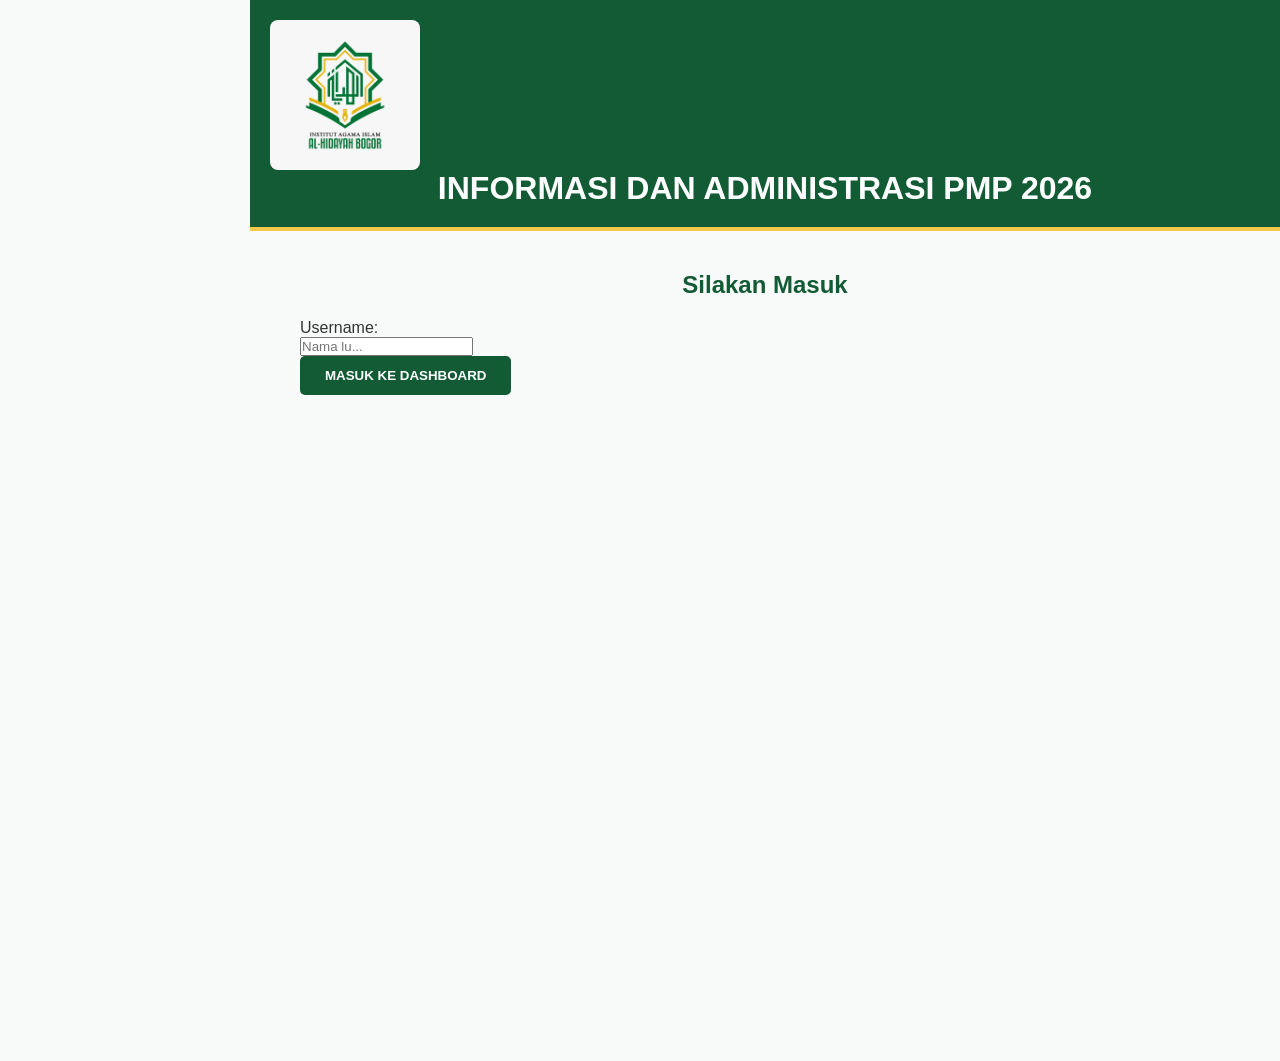
<file: index.html>
<!DOCTYPE html>
<html lang="id">
<head>
    <meta charset="UTF-8">
    <meta name="viewport" content="width=device-width, initial-scale=1.0">
    <title>Sistem Informasi PMP 2026</title>
</head>
<link rel="stylesheet" href="style.css">
<body>

    <header>
        <img src="logo_iai.jpg" alt="Logo IAI Al Hidayah" width="150">
        
        <h1>INFORMASI DAN ADMINISTRASI PMP 2026</h1>
    </header>

   <main>
    <!-- Ini kotak putihnya -->
    <div class="login-card">
        <h2 style="text-align: center; color: #125B34; margin-bottom: 20px;">Silakan Masuk</h2>
        
        <!-- Form lu di dalam kotak -->
        <form action="dashboard.html" method="POST">
            <div>
                <label for="username">Username:</label><br>
                <input type="text" id="username" placeholder="Nama lu...">
            </div>
            
            <button type="submit">MASUK KE DASHBOARD</button>
        </form>
    </div>
</main>

</body>
</html>
</file>
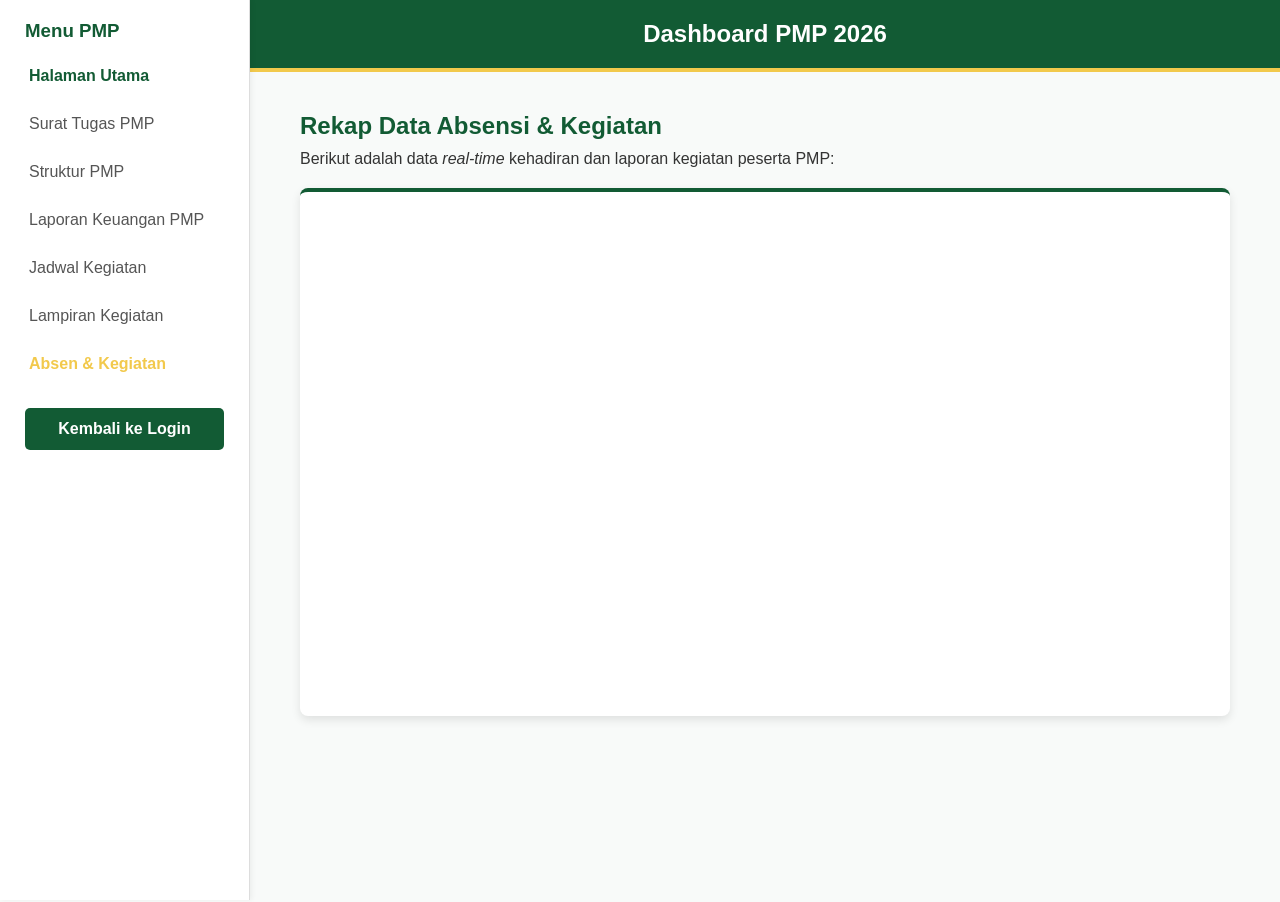
<file: absen.html>
<!DOCTYPE html>
<html lang="id">
<head>
    <link rel="stylesheet" href="style.css">
    <meta charset="UTF-8">
    <meta name="viewport" content="width=device-width, initial-scale=1.0">
    <title>Rekap Absen PMP</title>
</head>
<body>
    
    <!-- 1. SIDEBAR -->
    <nav>
        <h3 style="padding: 0 25px; margin-bottom: 10px; color: #125B34;">Menu PMP</h3>
        <ul>
            <li><a href="dashboard.html" style="font-weight: bold; color: #125B34;">Halaman Utama</a></li>
            <li><a href="surat_tugas.html">Surat Tugas PMP</a></li>
            <li><a href="struktur.html">Struktur PMP</a></li>
            <li><a href="keuangan.html">Laporan Keuangan PMP</a></li>
            <li><a href="jadwal.html">Jadwal Kegiatan</a></li>
            <li><a href="lampiran.html">Lampiran Kegiatan</a></li>
            
            <!-- Menu Absen -->
            <li><a href="absen.html" style="color: #F2C94C; font-weight: bold;">Absen & Kegiatan</a></li>
        </ul>
        
        <div style="padding: 20px 25px;">
            <a href="index.html" class="tombol-nav" style="width: 100%;">Kembali ke Login</a>
        </div>
    </nav>

    <!-- 2. HEADER -->
    <header>
        <h2>Dashboard PMP 2026</h2>
    </header>

    <!-- 3. AREA KONTEN UTAMA -->
    <main>
        <div class="konten-dashboard">
            <h2 style="color: #125B34; margin-bottom: 10px;">Rekap Data Absensi & Kegiatan</h2>
            <p style="margin-bottom: 20px;">Berikut adalah data <em>real-time</em> kehadiran dan laporan kegiatan peserta PMP:</p>

            <!-- KOTAK SPREADSHEET ABSEN -->
            <div style="background-color: white; padding: 10px; border-radius: 8px; box-shadow: 0 4px 10px rgba(0,0,0,0.1); border-top: 4px solid #125B34;">
                
                <!-- GANTI LINK SRC DI BAWAH INI DENGAN LINK SPREADSHEET ABSEN LU -->
                <iframe 
                    src="https://docs.google.com/spreadsheets/d/1chxeT8_68PlNxYWyw4axpvLo4edO0fBk7U7nUwPSUrY/edit?resourcekey=&gid=1397746350#gid=1397746350" 
                    width="100%" 
                    height="500px" 
                    style="border:none; border-radius: 4px;">
                </iframe>
                
            </div>

        </div>
    </main>

</body>
</html>
</file>
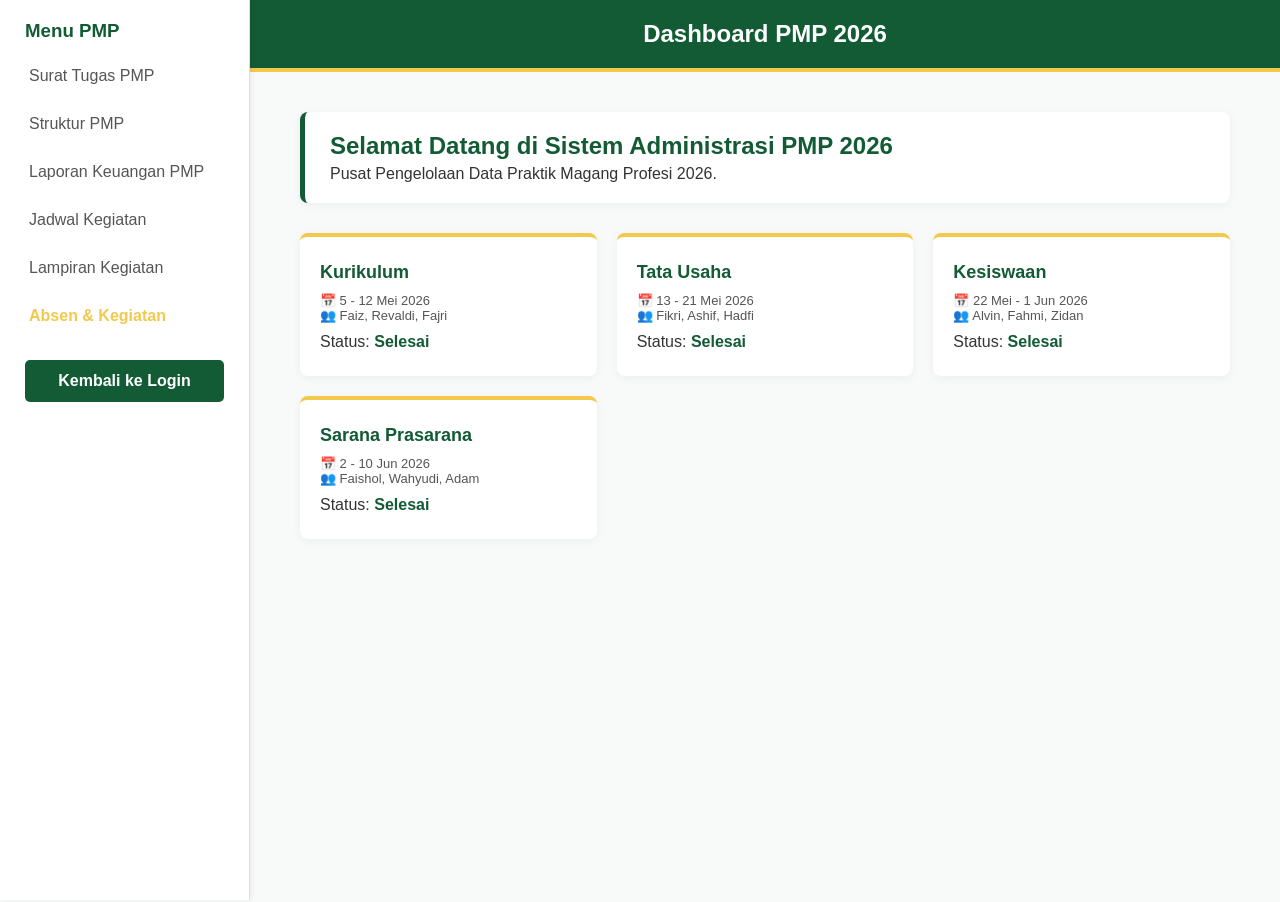
<file: dashboard.html>
<!DOCTYPE html>
<html lang="id">
<head>
    <link rel="stylesheet" href="style.css">
    <meta charset="UTF-8">
    <meta name="viewport" content="width=device-width, initial-scale=1.0">
    <title>Dashboard PMP 2026</title>
</head>
<body>
    
    <!-- SIDEBAR (Menu Kiri) -->
    <nav>
        <h3 style="padding: 0 25px; margin-bottom: 10px; color: #125B34;">Menu PMP</h3>
        <ul>
            <li><a href="surat_tugas.html">Surat Tugas PMP</a></li>
            <li><a href="struktur.html">Struktur PMP</a></li>
            <li><a href="keuangan.html">Laporan Keuangan PMP</a></li>
            <li><a href="jadwal.html">Jadwal Kegiatan</a></li>
            <li><a href="lampiran.html">Lampiran Kegiatan</a></li>
            <li><a href="absen.html" style="color: #F2C94C; font-weight: bold;">Absen & Kegiatan</a></li>
        </ul>
        
        <!-- Tombol kembali gua masukin ke sidebar bawah biar rapi -->
        <div style="padding: 20px 25px;">
            <a href="index.html" class="tombol-nav" style="width: 100%;">Kembali ke Login</a>
        </div>
    </nav>

    <!-- HEADER (Atas) -->
    <header>
        <h2>Dashboard PMP 2026</h2>
    </header>

    <!-- AREA KONTEN UTAMA (Kanan) -->
    <main>
        
        <!-- SEMUA ISI DASHBOARD HARUS DI DALAM SINI -->
        <div class="konten-dashboard">

            <!-- Banner Sambutan -->
            <div class="welcome-banner">
                <h2>Selamat Datang di Sistem Administrasi PMP 2026</h2>
                <p>Pusat Pengelolaan Data Praktik Magang Profesi 2026.</p>
            </div>

            <!-- Kotak-kotak Ringkasan (Cards) -->
          <!-- Kotak-kotak Ringkasan (Cards) -->
<div class="card-container">
    
    <!-- PEKAN 1 -->
    <div class="card">
        <h3>Kurikulum</h3>
        <p style="font-size: 13px; color: #555; margin-bottom: 10px;">📅 5 - 12 Mei 2026<br>👥 Faiz, Revaldi, Fajri</p>
        <p>Status: <strong id="status-kurikulum">Mengecek...</strong></p>
    </div>

    <!-- PEKAN 2 -->
    <div class="card">
        <h3>Tata Usaha</h3>
        <p style="font-size: 13px; color: #555; margin-bottom: 10px;">📅 13 - 21 Mei 2026<br>👥 Fikri, Ashif, Hadfi</p>
        <p>Status: <strong id="status-tu">Mengecek...</strong></p>
    </div>

    <!-- PEKAN 3 -->
    <div class="card">
        <h3>Kesiswaan</h3>
        <p style="font-size: 13px; color: #555; margin-bottom: 10px;">📅 22 Mei - 1 Jun 2026<br>👥 Alvin, Fahmi, Zidan</p>
        <p>Status: <strong id="status-kesiswaan">Mengecek...</strong></p>
    </div>

    <!-- PEKAN 4 -->
    <div class="card">
        <h3>Sarana Prasarana</h3>
        <p style="font-size: 13px; color: #555; margin-bottom: 10px;">📅 2 - 10 Jun 2026<br>👥 Faishol, Wahyudi, Adam</p>
        <p>Status: <strong id="status-sarpas">Mengecek...</strong></p>
    </div>

</div>

        </div>

    </main>

<!-- SCRIPT UNTUK CEK STATUS TANGGAL OTOMATIS -->
<script>
    // Ambil tanggal hari ini dari kalender komputer/HP
    const hariIni = new Date(); 

    // Fungsi canggih buat ngecek rentang tanggal
    function cekStatus(tglMulai, blnMulai, tglSelesai, blnSelesai) {
        // Ingat di Javascript: Bulan Mei = 4, Juni = 5
        const start = new Date(2026, blnMulai, tglMulai);
        const end = new Date(2026, blnSelesai, tglSelesai, 23, 59, 59); // Sampai ujung hari berakhir

        if (hariIni < start) {
            return '<span style="color: gray;">Belum Mulai</span>';
        } else if (hariIni >= start && hariIni <= end) {
            return '<span style="color: #F2C94C; font-weight: 900;">Berjalan</span>'; // Warna Kuning
        } else {
            return '<span style="color: #125B34; font-weight: 900;">Selesai</span>'; // Warna Hijau
        }
    }

    // Eksekusi buat masing-masing Manajemen!
    // Format: (TglMulai, BulanMulai, TglSelesai, BulanSelesai)
    
    // 1. Kurikulum (5 - 12 Mei)
    document.getElementById('status-kurikulum').innerHTML = cekStatus(5, 4, 12, 4);
    
    // 2. Tata Usaha (13 - 21 Mei)
    document.getElementById('status-tu').innerHTML = cekStatus(13, 4, 21, 4);
    
    // 3. Kesiswaan (22 Mei - 1 Juni)
    document.getElementById('status-kesiswaan').innerHTML = cekStatus(22, 4, 1, 5);
    
    // 4. Sarpas (2 - 10 Juni)
    document.getElementById('status-sarpas').innerHTML = cekStatus(2, 5, 10, 5);
</script>

</body>
</html>
</file>
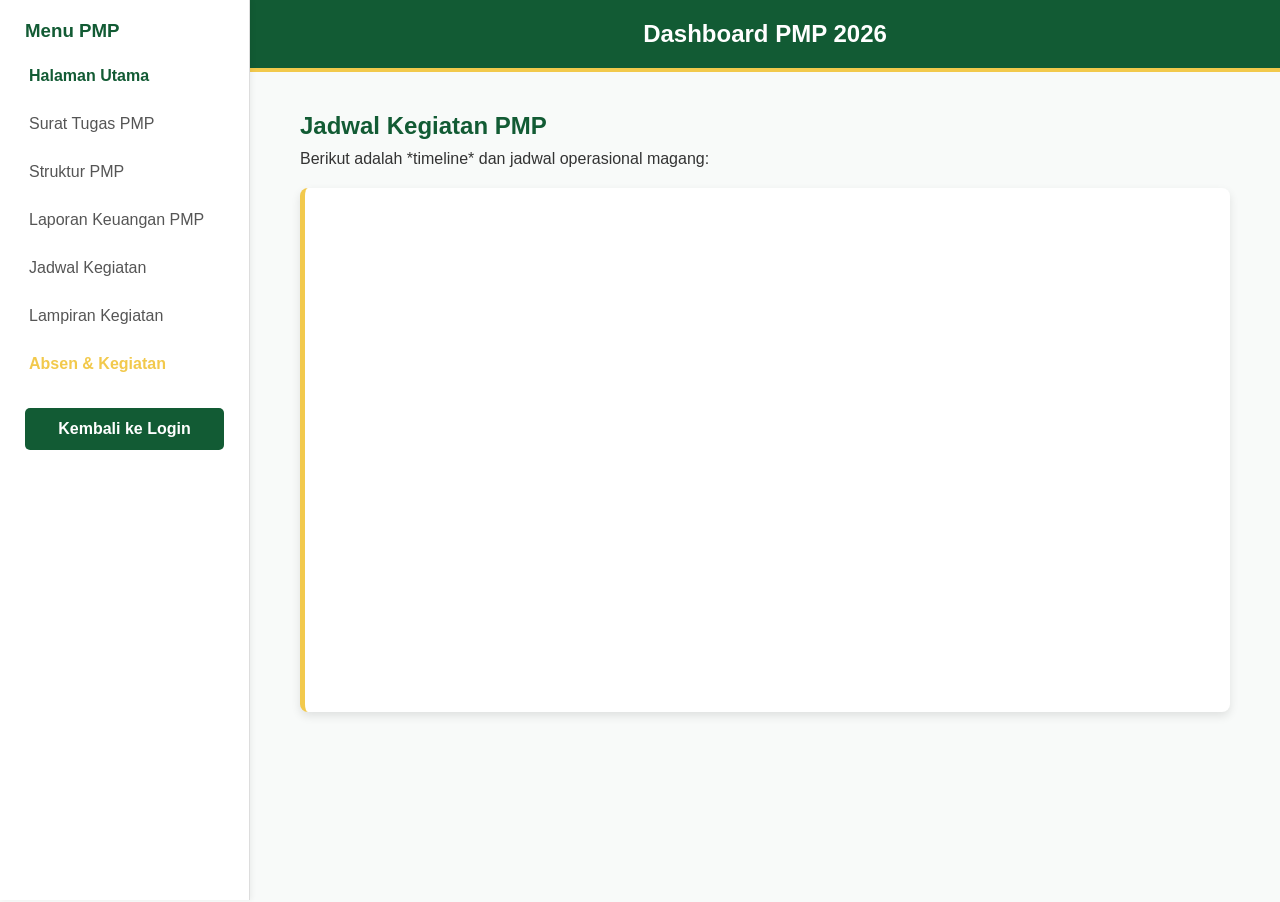
<file: jadwal.html>
<!DOCTYPE html>
<html lang="id">
<head>
    <link rel="stylesheet" href="style.css">
    <meta charset="UTF-8">
    <meta name="viewport" content="width=device-width, initial-scale=1.0">
    <title>Jadwal Kegiatan PMP</title>
</head>
<body>
    
    <!-- 1. SIDEBAR -->
    <nav>
        <h3 style="padding: 0 25px; margin-bottom: 10px; color: #125B34;">Menu PMP</h3>
        <ul>
            <li><a href="dashboard.html" style="font-weight: bold; color: #125B34;">Halaman Utama</a></li>
            <li><a href="surat_tugas.html">Surat Tugas PMP</a></li>
            <li><a href="struktur.html">Struktur PMP</a></li>
            <li><a href="keuangan.html">Laporan Keuangan PMP</a></li>
            <li><a href="jadwal.html">Jadwal Kegiatan</a></li>
            <li><a href="lampiran.html">Lampiran Kegiatan</a></li>
            <li><a href="absen.html" style="color: #F2C94C; font-weight: bold;">Absen & Kegiatan</a></li>
        </ul>
        
        <div style="padding: 20px 25px;">
            <a href="index.html" class="tombol-nav" style="width: 100%;">Kembali ke Login</a>
        </div>
    </nav>

    <!-- 2. HEADER -->
    <header>
        <h2>Dashboard PMP 2026</h2>
    </header>

    <!-- 3. AREA KONTEN UTAMA -->
    <main>
        <div class="konten-dashboard">
            <h2 style="color: #125B34; margin-bottom: 10px;">Jadwal Kegiatan PMP</h2>
            <p style="margin-bottom: 20px;">Berikut adalah *timeline* dan jadwal operasional magang:</p>

            <div style="background-color: white; padding: 10px; border-radius: 8px; box-shadow: 0 4px 10px rgba(0,0,0,0.1); border-left: 5px solid #F2C94C;">
                
                <!-- GANTI LINK SRC DI BAWAH INI DENGAN LINK SHEET JADWAL LU -->
                <iframe 
                    src="https://docs.google.com/spreadsheets/d/1nRq2NkUdrfSbOfeREtevxWF91q8Rfad1otNIkZMEWpQ/edit?hl=id&gid=0#gid=0" 
                    width="100%" 
                    height="500px" 
                    style="border:none; border-radius: 4px;">
                </iframe>
                
            </div>
        </div>
    </main>

</body>
</html>
</file>
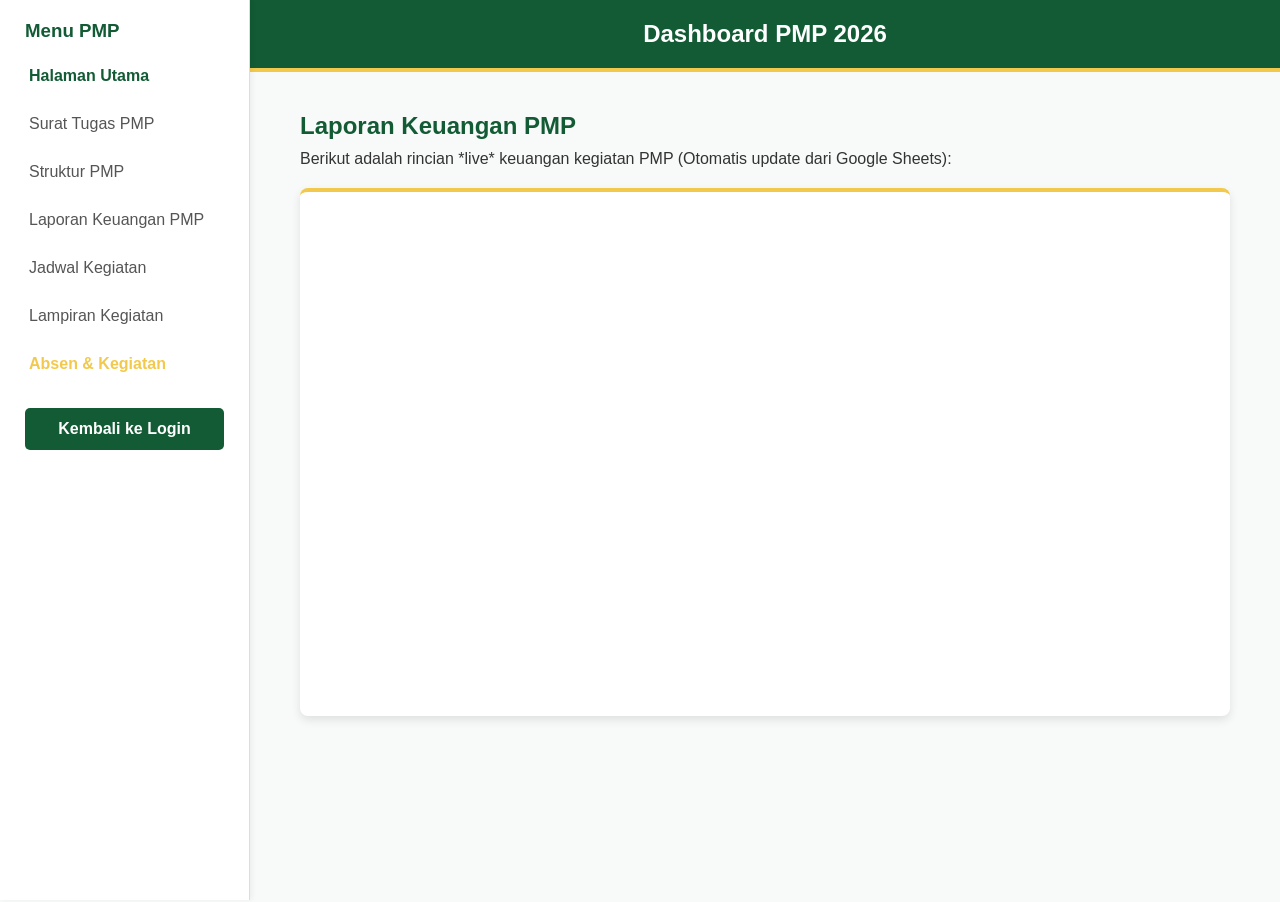
<file: keuangan.html>
<!DOCTYPE html>
<html lang="id">
<head>
    <link rel="stylesheet" href="style.css">
    <meta charset="UTF-8">
    <meta name="viewport" content="width=device-width, initial-scale=1.0">
    <title>Laporan Keuangan PMP</title>
</head>
<body>
    
    <!-- 1. SIDEBAR (Selalu Setia Menemani) -->
    <nav>
        <h3 style="padding: 0 25px; margin-bottom: 10px; color: #125B34;">Menu PMP</h3>
        <ul>
            <li><a href="dashboard.html" style="font-weight: bold; color: #125B34;">Halaman Utama</a></li>
            <li><a href="surat_tugas.html">Surat Tugas PMP</a></li>
            <li><a href="struktur.html">Struktur PMP</a></li>
            <li><a href="keuangan.html">Laporan Keuangan PMP</a></li>
            <li><a href="jadwal.html">Jadwal Kegiatan</a></li>
            <li><a href="lampiran.html">Lampiran Kegiatan</a></li>
            <li><a href="absen.html" style="color: #F2C94C; font-weight: bold;">Absen & Kegiatan</a></li>
        </ul>
        
        <div style="padding: 20px 25px;">
            <a href="index.html" class="tombol-nav" style="width: 100%;">Kembali ke Login</a>
        </div>
    </nav>

    <!-- 2. HEADER -->
    <header>
        <h2>Dashboard PMP 2026</h2>
    </header>

    <!-- 3. AREA KONTEN UTAMA -->
    <main>
        <div class="konten-dashboard">
            <h2 style="color: #125B34; margin-bottom: 10px;">Laporan Keuangan PMP</h2>
            <p style="margin-bottom: 20px;">Berikut adalah rincian *live* keuangan kegiatan PMP (Otomatis update dari Google Sheets):</p>

            <!-- Bungkusan Spreasheet biar rapi dan elegan -->
            <div style="background-color: white; padding: 10px; border-radius: 8px; box-shadow: 0 4px 10px rgba(0,0,0,0.1); border-top: 4px solid #F2C94C;">
                <iframe 
                    src="https://docs.google.com/spreadsheets/d/e/2PACX-1vRvKRNF-PLVal_hdwIm_Rz7pB8-WgrDx7_QtTW949ijtLedjZLmxdCusFE0jyILn8GpkkGgn8EMVi-2/pubhtml" 
                    width="100%" 
                    height="500px" 
                    style="border:none; border-radius: 4px;">
                </iframe>
            </div>
        </div>
    </main>

</body>
</html>
</file>
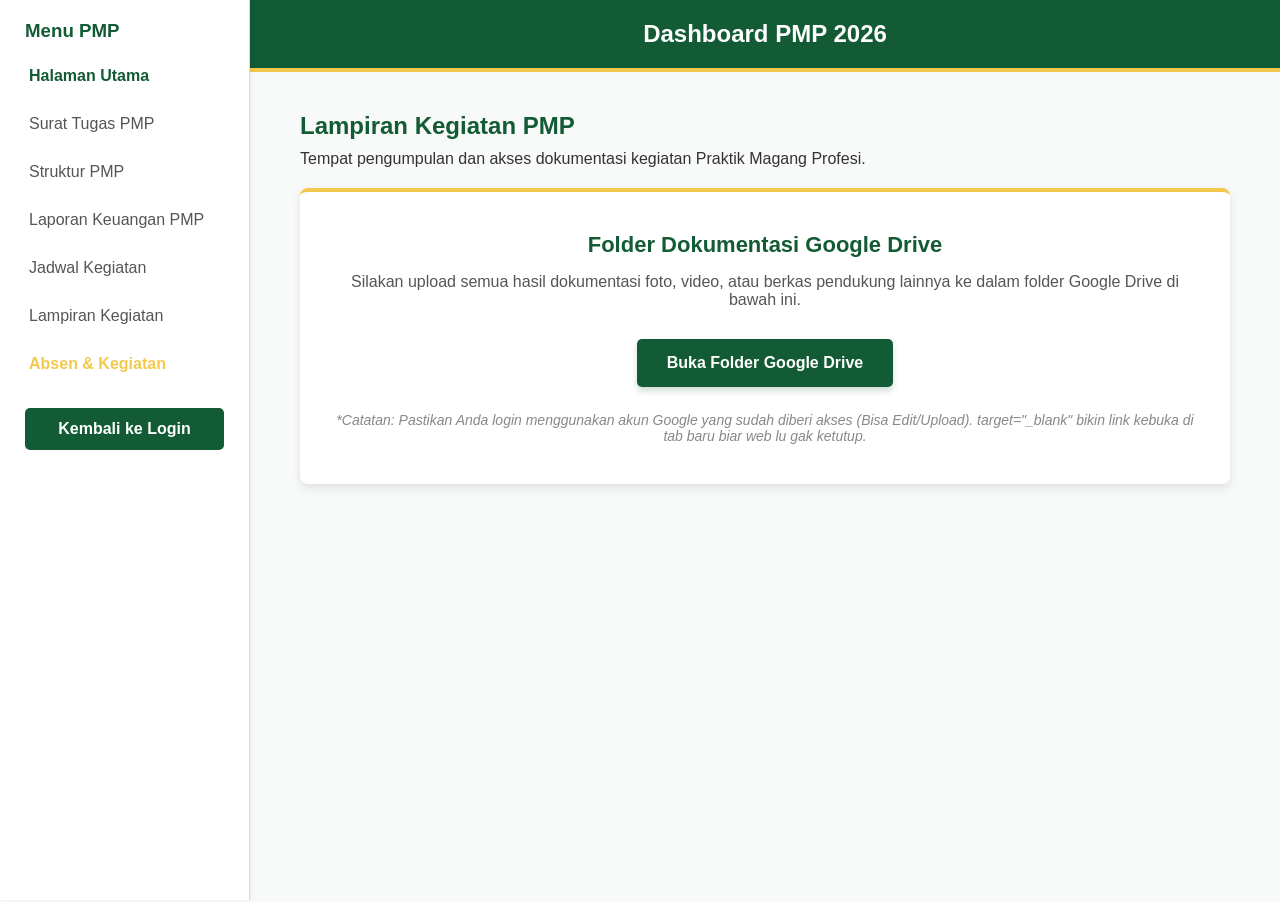
<file: lampiran.html>
<!DOCTYPE html>
<html lang="id">
<head>
    <link rel="stylesheet" href="style.css">
    <meta charset="UTF-8">
    <meta name="viewport" content="width=device-width, initial-scale=1.0">
    <title>Lampiran Kegiatan PMP</title>
</head>
<body>
    
    <!-- 1. SIDEBAR -->
    <nav>
        <h3 style="padding: 0 25px; margin-bottom: 10px; color: #125B34;">Menu PMP</h3>
        <ul>
            <li><a href="dashboard.html" style="font-weight: bold; color: #125B34;">Halaman Utama</a></li>
            <li><a href="surat_tugas.html">Surat Tugas PMP</a></li>
            <li><a href="struktur.html">Struktur PMP</a></li>
            <li><a href="keuangan.html">Laporan Keuangan PMP</a></li>
            <li><a href="jadwal.html">Jadwal Kegiatan</a></li>
            <li><a href="lampiran.html">Lampiran Kegiatan</a></li>
            <li><a href="absen.html" style="color: #F2C94C; font-weight: bold;">Absen & Kegiatan</a></li>
        </ul>
        
        <div style="padding: 20px 25px;">
            <a href="index.html" class="tombol-nav" style="width: 100%;">Kembali ke Login</a>
        </div>
    </nav>

    <!-- 2. HEADER -->
    <header>
        <h2>Dashboard PMP 2026</h2>
    </header>

    <!-- 3. AREA KONTEN UTAMA -->
    <main>
        <div class="konten-dashboard">
            <h2 style="color: #125B34; margin-bottom: 10px;">Lampiran Kegiatan PMP</h2>
            <p style="margin-bottom: 20px;">Tempat pengumpulan dan akses dokumentasi kegiatan Praktik Magang Profesi.</p>

            <!-- KOTAK LINK GOOGLE DRIVE -->
            <div style="background-color: white; padding: 40px 30px; border-radius: 8px; box-shadow: 0 4px 10px rgba(0,0,0,0.1); border-top: 4px solid #F2C94C; text-align: center;">
                
                <h3 style="color: #125B34; margin-bottom: 15px; font-size: 22px;">Folder Dokumentasi Google Drive</h3>
                <p style="margin-bottom: 30px; color: #555; font-size: 16px;">
                    Silakan upload semua hasil dokumentasi foto, video, atau berkas pendukung lainnya ke dalam folder Google Drive di bawah ini.
                </p>

                <!-- GANTI LINK DI BAWAH INI SAMA LINK G-DRIVE LU -->
                <a href="https://drive.google.com/drive/folders/1HRxzOG8G1MzPV9QSiAIXL1vtqVsCF4i8?usp=sharing" target="_blank" style="background-color: #125B34; color: white; padding: 15px 30px; text-decoration: none; border-radius: 5px; font-weight: bold; display: inline-block; transition: 0.3s; font-size: 16px; box-shadow: 0 4px 6px rgba(18, 91, 52, 0.2);">
                    Buka Folder Google Drive
                </a>

                <p style="margin-top: 25px; font-size: 14px; color: #888;">
                    <em>*Catatan: Pastikan Anda login menggunakan akun Google yang sudah diberi akses (Bisa Edit/Upload). target="_blank" bikin link kebuka di tab baru biar web lu gak ketutup.</em>
                </p>

            </div>

        </div>
    </main>

</body>
</html>
</file>
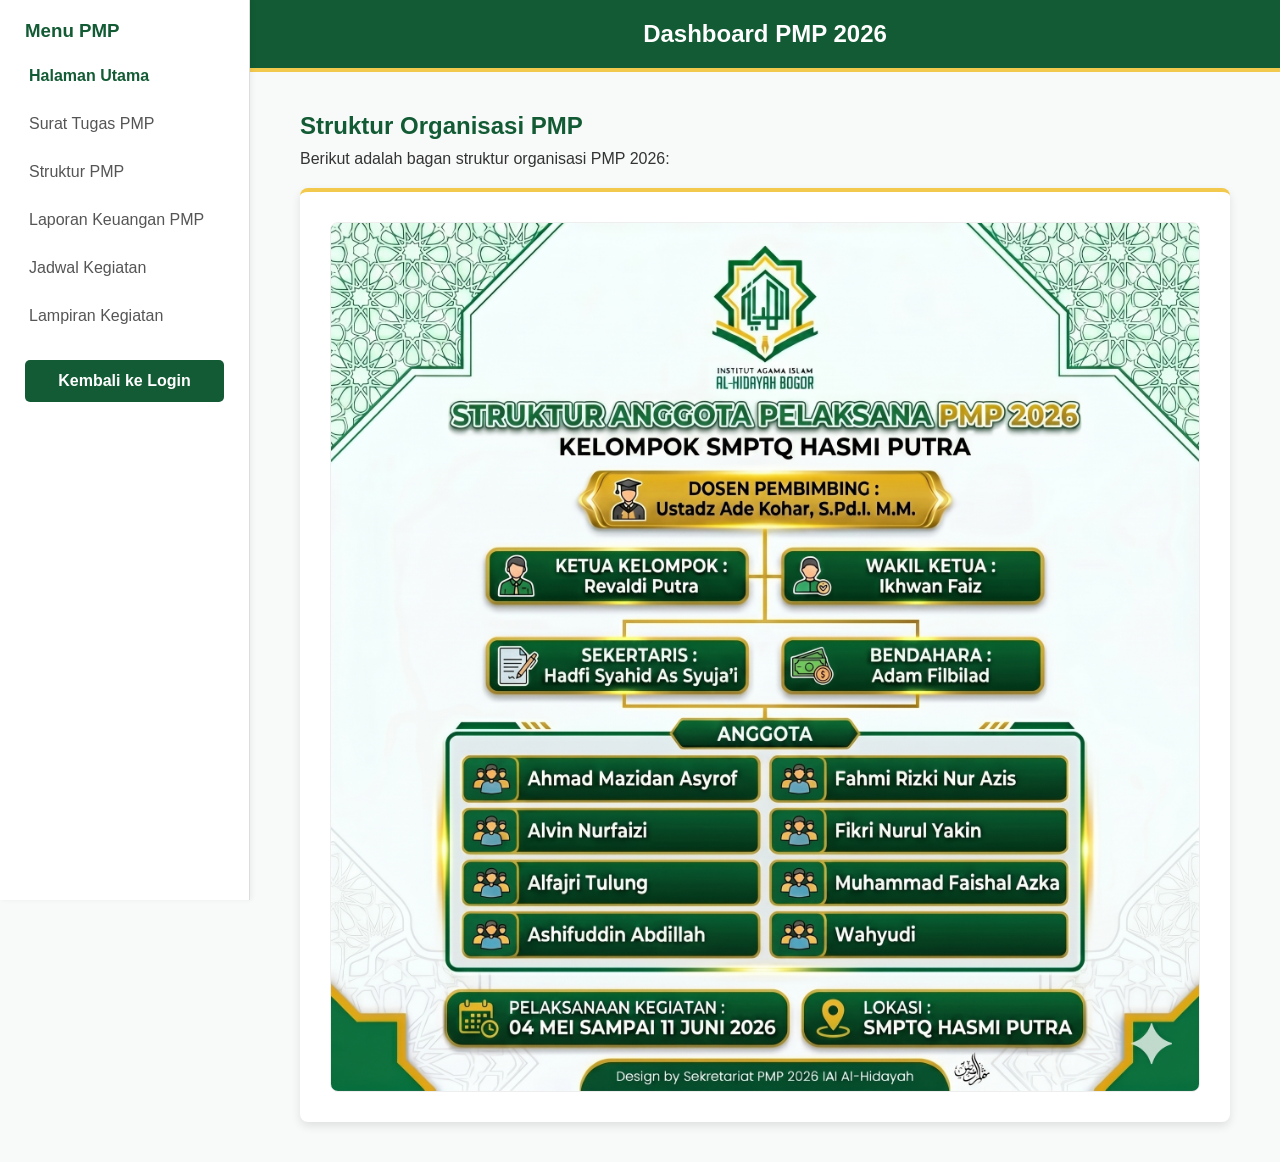
<file: struktur.html>
<!DOCTYPE html>
<html lang="id">
<head>
    <link rel="stylesheet" href="style.css">
    <meta charset="UTF-8">
    <meta name="viewport" content="width=device-width, initial-scale=1.0">
    <title>Struktur PMP 2026</title>
</head>
<body>
    
    <!-- 1. SIDEBAR (Tetep stay di kiri) -->
    <nav>
        <h3 style="padding: 0 25px; margin-bottom: 10px; color: #125B34;">Menu PMP</h3>
        <ul>
            <li><a href="dashboard.html" style="font-weight: bold; color: #125B34;">Halaman Utama</a></li>
            <li><a href="surat_tugas.html">Surat Tugas PMP</a></li>
            <li><a href="struktur.html">Struktur PMP</a></li>
            <li><a href="keuangan.html">Laporan Keuangan PMP</a></li>
            <li><a href="jadwal.html">Jadwal Kegiatan</a></li>
            <li><a href="lampiran.html">Lampiran Kegiatan</a></li>
        </ul>
        
        <div style="padding: 20px 25px;">
            <a href="index.html" class="tombol-nav" style="width: 100%;">Kembali ke Login</a>
        </div>
    </nav>

    <!-- 2. HEADER -->
    <header>
        <h2>Dashboard PMP 2026</h2>
    </header>

    <!-- 3. AREA KONTEN UTAMA -->
    <main>
        <div class="konten-dashboard">
            <h2 style="color: #125B34; margin-bottom: 10px;">Struktur Organisasi PMP</h2>
            <p style="margin-bottom: 20px;">Berikut adalah bagan struktur organisasi PMP 2026:</p>

            <!-- Bungkusan Gambar Struktur Biar Elegan -->
            <div style="background-color: white; padding: 30px; border-radius: 8px; box-shadow: 0 4px 10px rgba(0,0,0,0.1); text-align: center; border-top: 4px solid #F2C94C;">
                
                <!-- Pastikan nama file foto lu tetep "struktur_pmp.png" -->
                <img src="struktur_pmp.png" alt="Bagan Struktur Organisasi PMP" style="max-width: 100%; height: auto; border-radius: 8px; border: 1px solid #eee;">
                
            </div>
        </div>
    </main>

</body>
</html>
</file>
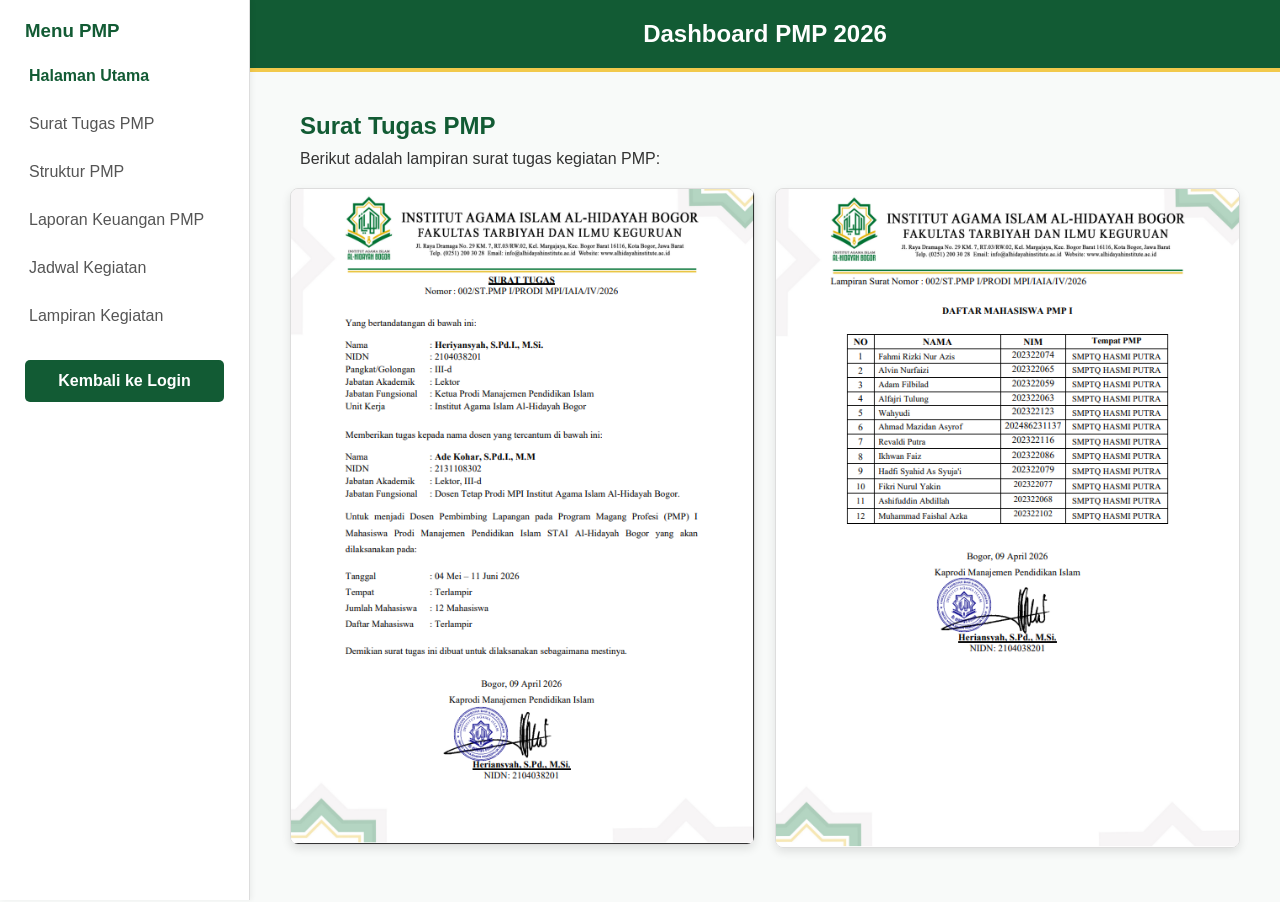
<file: Surat_tugas.html>
<!DOCTYPE html>
<html lang="id">
<head>
    <link rel="stylesheet" href="style.css">
    <meta charset="UTF-8">
    <meta name="viewport" content="width=device-width, initial-scale=1.0">
    <title>Surat Tugas PMP 2026</title>
</head>
<body>
    
    <!-- 1. SIDEBAR (Sama persis kayak di dashboard.html) -->
    <nav>
        <h3 style="padding: 0 25px; margin-bottom: 10px; color: #125B34;">Menu PMP</h3>
        <ul>
            <!-- Tambahan: Link buat balik ke Dashboard awal -->
            <li><a href="dashboard.html" style="font-weight: bold; color: #125B34;">Halaman Utama</a></li>
            
            <li><a href="surat_tugas.html">Surat Tugas PMP</a></li>
            <li><a href="struktur.html">Struktur PMP</a></li>
            <li><a href="keuangan.html">Laporan Keuangan PMP</a></li>
            <li><a href="jadwal.html">Jadwal Kegiatan</a></li>
            <li><a href="lampiran.html">Lampiran Kegiatan</a></li>
        </ul>
        
        <div style="padding: 20px 25px;">
            <a href="index.html" class="tombol-nav" style="width: 100%;">Kembali ke Login</a>
        </div>
    </nav>

    <!-- 2. HEADER (Sama persis kayak di dashboard.html) -->
    <header>
        <h2>Dashboard PMP 2026</h2>
    </header>

    <!-- 3. AREA KONTEN UTAMA (Nah, ini yang BEDA di tiap halaman) -->
   <main>
    <div class="konten-dashboard">
        <h2 style="color: #125B34; margin-bottom: 10px;">Surat Tugas PMP</h2>
        <p style="margin-bottom: 20px;">Berikut adalah lampiran surat tugas kegiatan PMP:</p>
        
        <!-- BUNGKUSAN FLEXBOX BIAR SEBELAHAN -->
        <div style="display: flex; gap: 20px; align-items: flex-start; justify-content: center;">
            
            <!-- Gambar Halaman 1 -->
            <!-- Pastiin src-nya sesuai sama nama file gambar halaman 1 lu -->
            <img src="surat_tugas1.png" alt="Surat Tugas Hal 1" style="width: 50%; border: 1px solid #ddd; box-shadow: 0 4px 10px rgba(0,0,0,0.1);">
            
            <!-- Gambar Halaman 2 -->
            <!-- Pastiin src-nya sesuai sama nama file gambar halaman 2 lu -->
            <img src="surat_tugas2.png" alt="Surat Tugas Hal 2" style="width: 50%; border: 1px solid #ddd; box-shadow: 0 4px 10px rgba(0,0,0,0.1);">
            
        </div>
        
    </div>
</main>

</body>
</html>
</file>
<file: style.css>
/* =========================================
   STYLE KHUSUS HALAMAN DASHBOARD
   Tema: Hijau Kampus & Kuning Emas
========================================= */

/* 1. RESET DASAR */
* {
    box-sizing: border-box;
    margin: 0;
    padding: 0;
}

body {
    font-family: 'Segoe UI', Tahoma, Geneva, Verdana, sans-serif;
    background-color: #f8faf9; 
    color: #333;
    overflow-x: hidden;
}

/* 2. SIDEBAR DASHBOARD (Rapi di Kiri) */
nav {
    background-color: #ffffff; 
    width: 250px;
    height: 100vh;
    position: fixed;
    top: 0; 
    left: 0; 
    border-right: 1px solid #ddd;
    padding-top: 20px;
    box-shadow: 2px 0 5px rgba(0,0,0,0.05); 
    z-index: 100; /* Biar sidebar selalu di depan */
}

nav ul {
    list-style: none;
}

nav ul li a {
    display: block;
    padding: 15px 25px; 
    text-decoration: none;
    color: #555;
    font-weight: 500;
    transition: 0.3s ease-in-out;
    border-left: 4px solid transparent; 
}

nav ul li a:hover {
    background-color: #eaf4ed; 
    color: #125B34; 
    border-left: 4px solid #F2C94C; 
}

/* 3. HEADER (Atas Kanan, nyesuain Sidebar) */
header {
    background-color: #125B34; 
    color: white;
    padding: 20px;
    text-align: center; 
    border-bottom: 4px solid #F2C94C; 
    margin-left: 250px; /* Penting: Biar gak ketutup sidebar */
}

/* 4. AREA KONTEN UTAMA DASHBOARD */
main {
    margin-left: 250px; /* Jarakin selebar sidebar */
    padding: 40px 50px; 
    min-height: calc(100vh - 70px); 
    display: block; /* Mode normal dari atas ke bawah */
}

/* 5. ISI KONTEN DASHBOARD (Kotak-kotak Card) */
.konten-dashboard {
    text-align: left;
    width: 100%;
}

.welcome-banner {
    background-color: white;
    padding: 20px 25px;
    border-radius: 8px;
    box-shadow: 0 2px 10px rgba(0,0,0,0.05);
    margin-bottom: 30px;
    border-left: 5px solid #125B34; 
}

.welcome-banner h2 {
    color: #125B34;
    margin-bottom: 5px;
}

.card-container {
    display: grid;
    grid-template-columns: repeat(auto-fit, minmax(220px, 1fr));
    gap: 20px;
}

.card {
    background-color: white;
    padding: 25px 20px;
    border-radius: 8px;
    box-shadow: 0 2px 10px rgba(0,0,0,0.05);
    border-top: 4px solid #F2C94C; 
    transition: 0.3s;
}

.card:hover {
    transform: translateY(-5px); 
    box-shadow: 0 5px 15px rgba(0,0,0,0.1);
}

.card h3 {
    color: #125B34;
    margin-bottom: 10px;
    font-size: 18px;
}

/* 6. STYLING TOMBOL & GAMBAR */
button, .btn-primary, .tombol-nav {
    background-color: #125B34; 
    color: white;
    padding: 12px 25px;
    border: none;
    border-radius: 5px;
    cursor: pointer;
    font-weight: bold;
    transition: 0.3s;
    text-decoration: none;
    display: inline-block;
    text-align: center;
}

button:hover, .btn-primary:hover, .tombol-nav:hover {
    background-color: #F2C94C; 
    color: #125B34; 
}

img {
    max-width: 100%;
    height: auto;
    border-radius: 8px;
    display: block; 
}
</file>
